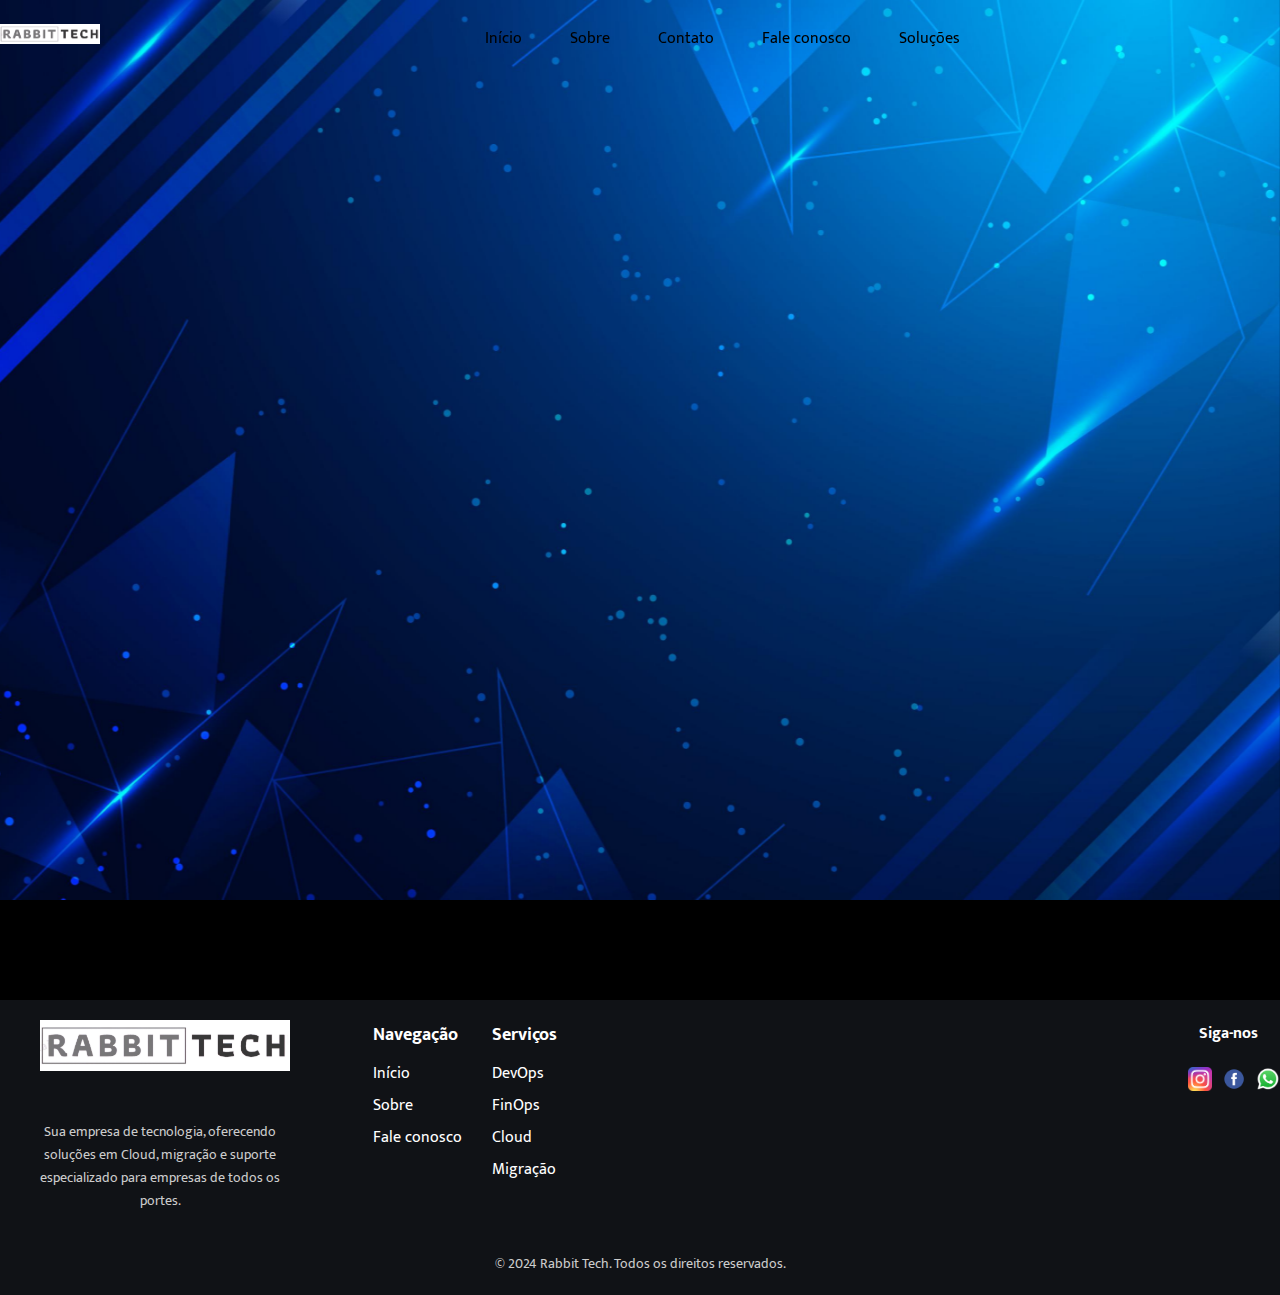
<file: case.html>
<!DOCTYPE html>
<html lang="pt-BR">
<head>
  <meta charset="UTF-8">
  <title>Rabbit Tech</title>
  <link rel="icon" type="image/x-icon" href="./Style/Untitled_logo.jpg">
  <meta name="viewport" content="width=device-width, initial-scale=1.0">
  <link rel="stylesheet" href="./style.css">
  <link rel="preconnect" href="https://fonts.gstatic.com">
  <link href="https://fonts.googleapis.com/css2?family=Mukta:wght@300;400;600&display=swap" rel="stylesheet">
  <link href="https://unpkg.com/aos@2.3.1/dist/aos.css" rel="stylesheet">
</head>
<body>
  <div id="background_sobre">
  </div>

  <div id="app">
    <header>
      <a href="./index.html">
        <img src="./Style/rabbit.jpg" alt="Logo">
      </a>
      <ul class="navigation">
        <li><a href="./index.html" class="navigation_link">Início</a></li>
        <li><a href="./sobre.html" class="navigation_link">Sobre</a></li>
        <li><a href="./Contato.html" class="navigation_link">Contato</a></li>
        <li><a href="./consultoria.html" class="navigation_link">Fale conosco</a></li>
        <li class="dropdown">
          <a href="#" class="navigation_link dropdown_toggle">Soluções</a>
          <ul class="dropdown_menu">
            <li><a href="#">DevOps</a></li>
            <li><a href="#">FinOps</a></li>
            <li><a href="#">Cloud</a></li>
            <li><a href="#">Migração</a></li>
          </ul>
        </li>
      </ul>
    </header>

    <main>
      
    </main>
  </div>

  <footer>
    <div class="footer-content">
      <div class="footer-logo-description">
        <a href="./index.html">
        <img src="./Style/rabbit.jpg" alt="Logo da sua empresa" class="footer-logo"></a>
        <p>Sua empresa de tecnologia, oferecendo soluções em Cloud, migração e suporte especializado para empresas de todos os portes.</p>
      </div>
  
      <div class="footer-links">
        <ul class="footer-column">
          <li><h4>Navegação</h4></li>
          <li><a href="./index.html" class="footer-link">Início</a></li>
          <li><a href="./sobre.html" class="footer-link">Sobre</a></li>
          <li><a href="./consultoria.html" class="footer-link">Fale conosco</a></li>
        </ul>
  
        <ul class="footer-column">
          <li><h4>Serviços</h4></li>
          <li><a href="./index.html" class="footer-link">DevOps</a></li>
          <li><a href="./index.html" class="footer-link">FinOps</a></li>
          <li><a href="./index.html" class="footer-link">Cloud</a></li>
          <li><a href="./index.html" class="footer-link">Migração</a></li>
        </ul>
      </div>
  
      <div class="footer-social">
        <h4>Siga-nos</h4>
        <a href="https://www.instagram.com" target="_blank"><img src="./Style/instagram-logo.png" class="social-icon" alt="Instagram"></a>
        <a href="https://www.facebook.com" target="_blank"><img src="./Style/2023_Facebook_icon.png" class="social-icon" alt="Facebook"></a>
        <a href="https://web.whatsapp.com" target="_blank"><img src="./Style/WhatsApp.svg.png" class="social-icon" alt="WhatsApp"></a>
      </div>
    </div>
  
    <p>&copy; 2024 Rabbit Tech. Todos os direitos reservados.</p>
  </footer>
</body>
</html>
</file>
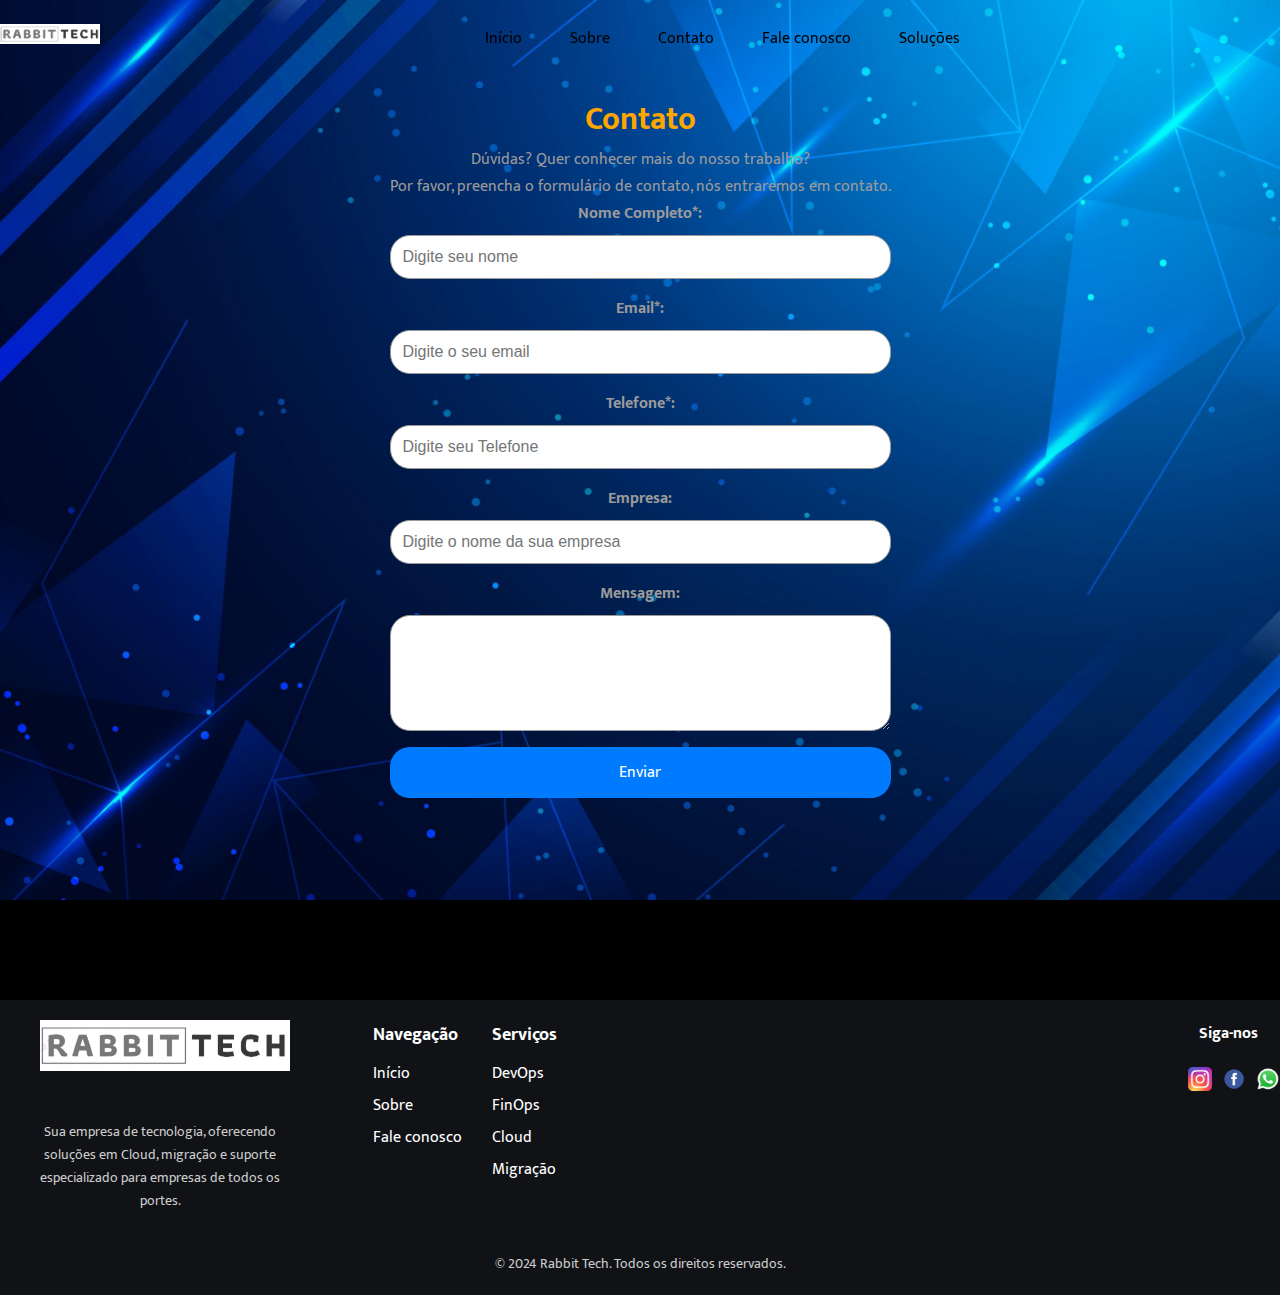
<file: Contato.html>
<!DOCTYPE html>
<html lang="pt-BR">
<head>
  <meta charset="UTF-8">
  <title>Rabbit Tech</title>
  <link rel="icon" type="image/x-icon" href="./Style/Untitled_logo.jpg">
  <meta name="viewport" content="width=device-width, initial-scale=1.0">
  <link rel="stylesheet" href="./style.css">
  <link rel="preconnect" href="https://fonts.gstatic.com">
  <link href="https://fonts.googleapis.com/css2?family=Mukta:wght@300;400;600&display=swap" rel="stylesheet">
  <link href="https://unpkg.com/aos@2.3.1/dist/aos.css" rel="stylesheet">
  <script defer src="email.js"></script>
</head>
<body>
  <div id="background_cons"></div>

  <div id="app">
    <header>
      <a href="./index.html">
        <img src="./Style/rabbit.jpg" alt="Logo">
      </a>
      <ul class="navigation">
        <li><a href="./index.html" class="navigation_link">Início</a></li>
        <li><a href="./sobre.html" class="navigation_link">Sobre</a></li>
        <li><a href="./Contato.html" class="navigation_link">Contato</a></li>
        <li><a href="./consultoria.html" class="navigation_link">Fale conosco</a></li>
        <li class="dropdown">
          <a href="#" class="navigation_link dropdown_toggle">Soluções</a>
          <ul class="dropdown_menu">
            <li><a href="#">DevOps</a></li>
            <li><a href="#">FinOps</a></li>
            <li><a href="#">Cloud</a></li>
            <li><a href="#">Migração</a></li>
          </ul>
        </li>
      </ul>
    </header>

    <main id="contato">
      <section class="contact-info">
        <h1>Contato</h1>
        <p>Dúvidas? Quer conhecer mais do nosso trabalho?</p>
        <p>Por favor, preencha o formulário de contato, nós entraremos em contato.</p>
        <form class="contact-form" action="https://formsubmit.co/ajax/berlofa2004@gmail.com" 
        method="POST" 
        data-form
        novalidate>

          <label for="name">Nome Completo*:</label>
          <input type="text" id="name" name="name" placeholder="Digite seu nome" required>

          <label for="email">Email*:</label>
          <input type="email" id="email" name="email" placeholder="Digite o seu email" required>

          <label for="phone">Telefone*:</label>
          <input type="tel" id="phone" name="phone" placeholder="Digite seu Telefone" maxlength="15" required>

          <label for="company">Empresa:</label>
          <input type="text" id="company" name="company" placeholder="Digite o nome da sua empresa" required>

          <label for="message">Mensagem:</label>
          <textarea id="message" name="message" rows="5" required></textarea>

          <button type="submit" data-button id="Enviar">Enviar</button>
          <!-- Elemento para exibir mensagens de feedback -->
          <p id="feedback" style="display: none;"></p>
        </form>

        <script>
          // Função para aplicar a máscara de telefone
          function aplicarMascaraTelefone(event) {
              const input = event.target;
              let telefone = input.value.replace(/\D/g, ''); // Remove todos os caracteres não numéricos

              // Formata o telefone de acordo com o padrão (11) 95570-1768
              if (telefone.length > 10) {
                  telefone = telefone.replace(/^(\d{2})(\d{5})(\d{4})/, '($1) $2-$3');
              } else if (telefone.length > 5) {
                  telefone = telefone.replace(/^(\d{2})(\d{4})(\d{0,4})/, '($1) $2-$3');
              } else if (telefone.length > 2) {
                  telefone = telefone.replace(/^(\d{2})(\d{0,5})/, '($1) $2');
              } else {
                  telefone = telefone.replace(/^(\d*)/, '($1');
              }

              input.value = telefone;
          }

          // Adiciona o evento ao campo de telefone
          const telefoneInput = document.getElementById('phone');
          telefoneInput.addEventListener('input', aplicarMascaraTelefone);
        </script>
      </section>
    </main>
  </div>

  <footer>
    <div class="footer-content">
      <div class="footer-logo-description">
        <a href="./index.html">
          <img src="./Style/rabbit.jpg" alt="Logo da sua empresa" class="footer-logo"></a>
        <p>Sua empresa de tecnologia, oferecendo soluções em Cloud, migração e suporte especializado para empresas de todos os portes.</p>
      </div>

      <div class="footer-links">
        <ul class="footer-column">
          <li><h4>Navegação</h4></li>
          <li><a href="./index.html" class="footer-link">Início</a></li>
          <li><a href="./sobre.html" class="footer-link">Sobre</a></li>
          <li><a href="./consultoria.html" class="footer-link">Fale conosco</a></li>
        </ul>

        <ul class="footer-column">
          <li><h4>Serviços</h4></li>
          <li><a href="./index.html" class="footer-link">DevOps</a></li>
          <li><a href="./index.html" class="footer-link">FinOps</a></li>
          <li><a href="./index.html" class="footer-link">Cloud</a></li>
          <li><a href="./index.html" class="footer-link">Migração</a></li>
        </ul>
      </div>

      <div class="footer-social">
        <h4>Siga-nos</h4>
        <a href="https://www.instagram.com" target="_blank"><img src="./Style/instagram-logo.png" class="social-icon" alt="Instagram"></a>
        <a href="https://www.facebook.com" target="_blank"><img src="./Style/2023_Facebook_icon.png" class="social-icon" alt="Facebook"></a>
        <a href="https://web.whatsapp.com" target="_blank"><img src="./Style/WhatsApp.svg.png" class="social-icon" alt="WhatsApp"></a>
      </div>
    </div>

    <p>&copy; 2024 Rabbit Tech. Todos os direitos reservados.</p>
  </footer>
</body>
</html>
</file>
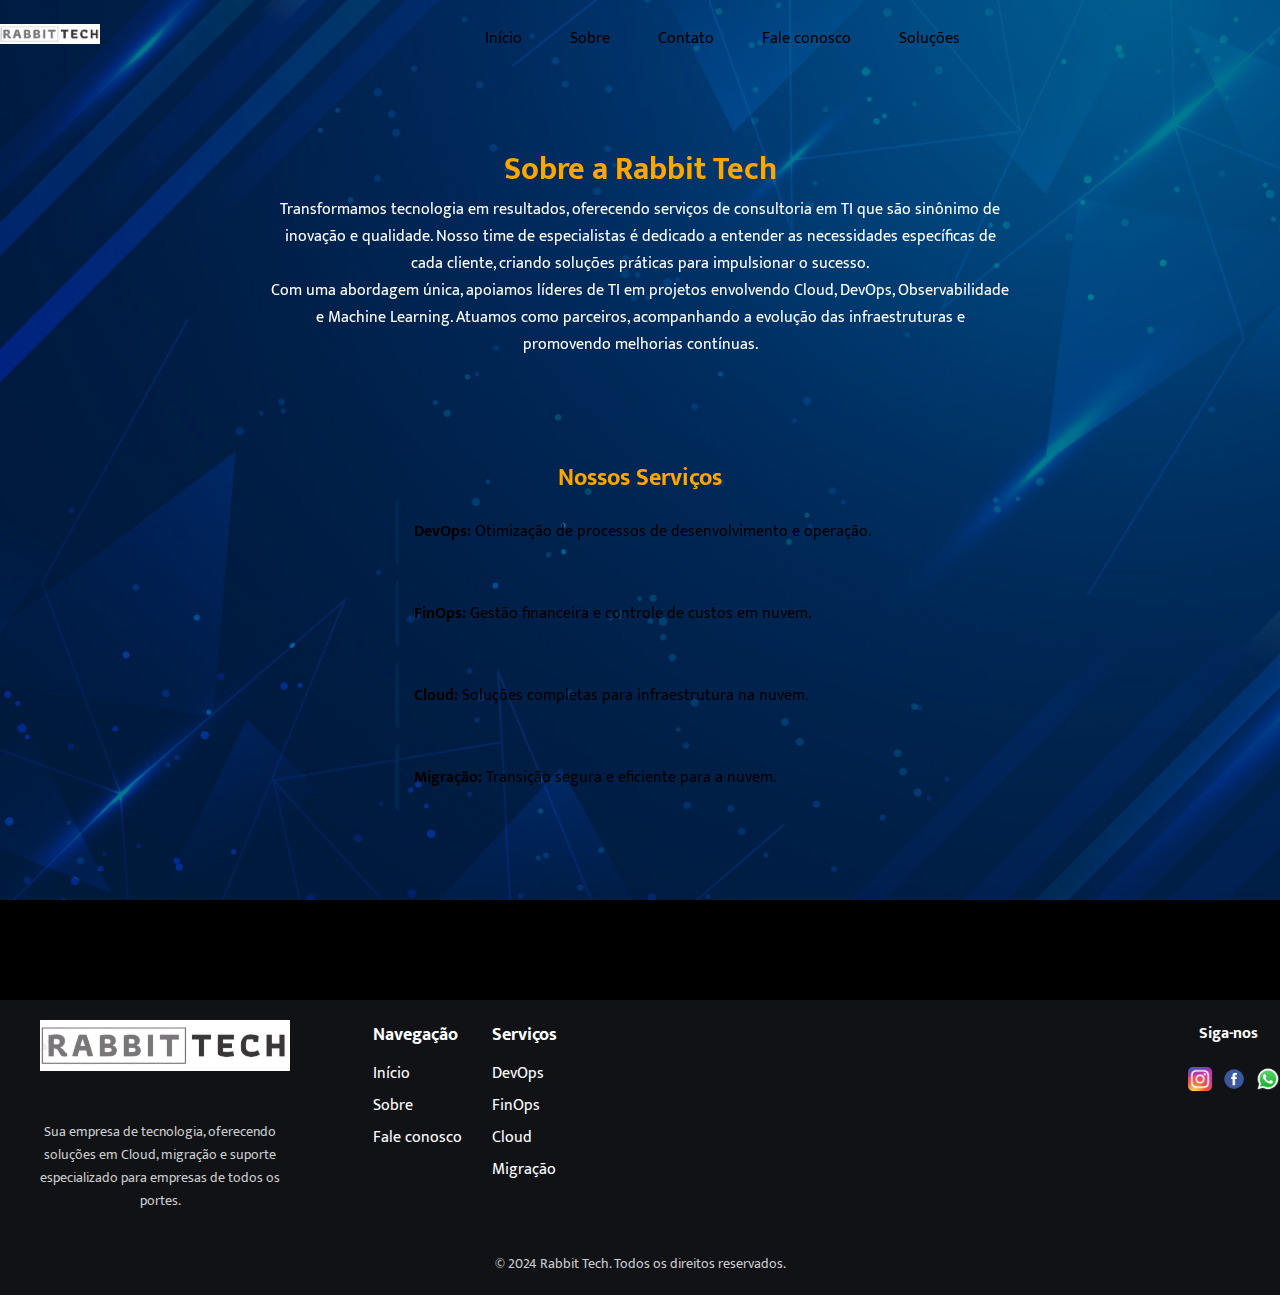
<file: sobre.html>
<!DOCTYPE html>
<html lang="pt-BR">
<head>
  <meta charset="UTF-8">
  <title>Rabbit Tech</title>
  <link rel="icon" type="image/x-icon" href="./Style/Untitled_logo.jpg">
  <meta name="viewport" content="width=device-width, initial-scale=1.0">
  <link rel="stylesheet" href="./style.css">
  <link rel="preconnect" href="https://fonts.gstatic.com">
  <link href="https://fonts.googleapis.com/css2?family=Mukta:wght@300;400;600&display=swap" rel="stylesheet">
</head>
<body>
  <div id="background_sobre">
    <div class="overlay"></div>
  </div>

  <div id="app">
    <header>
      <a href="./index.html">
        <img src="./Style/rabbit.jpg" alt="Logo">
      </a>
      <ul class="navigation">
        <li><a href="./index.html" class="navigation_link">Início</a></li>
        <li><a href="./sobre.html" class="navigation_link">Sobre</a></li>
        <li><a href="./Contato.html" class="navigation_link">Contato</a></li>
        <li><a href="./consultoria.html" class="navigation_link">Fale conosco</a></li>
        <li class="dropdown">
          <a href="#" class="navigation_link dropdown_toggle">Soluções</a>
          <ul class="dropdown_menu">
            <li><a href="#">DevOps</a></li>
            <li><a href="#">FinOps</a></li>
            <li><a href="#">Cloud</a></li>
            <li><a href="#">Migração</a></li>
          </ul>
        </li>
      </ul>
    </header>

    <main>
      <section id="sobre-nos">
        <div class="container">
          <h1>Sobre a Rabbit Tech</h1>
          <p>
            Transformamos tecnologia em resultados, oferecendo serviços de consultoria em TI que são sinônimo de inovação e qualidade. 
            Nosso time de especialistas é dedicado a entender as necessidades específicas de cada cliente, criando soluções práticas para impulsionar o sucesso.
          </p>
          <p>
            Com uma abordagem única, apoiamos líderes de TI em projetos envolvendo Cloud, DevOps, Observabilidade e Machine Learning. Atuamos como parceiros, acompanhando a evolução das infraestruturas e promovendo melhorias contínuas.
          </p>
        </div>
      </section>

      <section id="servicos">
        <div class="container">
          <h2>Nossos Serviços</h2>
          <ul class="service-list">
            <li><a href="./index.html" class="navigation_link"><strong>DevOps:</strong> Otimização de processos de desenvolvimento e operação.</a></li>
            <li><a href="./index.html" class="navigation_link"><strong>FinOps:</strong> Gestão financeira e controle de custos em nuvem.</a></li>
            <li><a href="./index.html" class="navigation_link"><strong>Cloud:</strong> Soluções completas para infraestrutura na nuvem.</a></li>
            <li><a href="./index.html" class="navigation_link"><strong>Migração:</strong> Transição segura e eficiente para a nuvem.</a></li>
          </ul>
        </div>
      </section>
    </main>
  </div>

<footer>
    <div class="footer-content">
      <div class="footer-logo-description">
        <a href="./index.html">
        <img src="./Style/rabbit.jpg" alt="Logo da sua empresa" class="footer-logo"></a>
        <p>Sua empresa de tecnologia, oferecendo soluções em Cloud, migração e suporte especializado para empresas de todos os portes.</p>
      </div>
  
      <div class="footer-links">
        <ul class="footer-column">
          <li><h4>Navegação</h4></li>
          <li><a href="./index.html" class="footer-link">Início</a></li>
          <li><a href="./sobre.html" class="footer-link">Sobre</a></li>
          <li><a href="./consultoria.html" class="footer-link">Fale conosco</a></li>
        </ul>
  
        <ul class="footer-column">
          <li><h4>Serviços</h4></li>
          <li><a href="./index.html" class="footer-link">DevOps</a></li>
          <li><a href="./index.html" class="footer-link">FinOps</a></li>
          <li><a href="./index.html" class="footer-link">Cloud</a></li>
          <li><a href="./index.html" class="footer-link">Migração</a></li>
        </ul>
      </div>
  
      <div class="footer-social">
        <h4>Siga-nos</h4>
        <a href="https://www.instagram.com" target="_blank"><img src="./Style/instagram-logo.png" class="social-icon" alt="Instagram"></a>
        <a href="https://www.facebook.com" target="_blank"><img src="./Style/2023_Facebook_icon.png" class="social-icon" alt="Facebook"></a>
        <a href="https://web.whatsapp.com" target="_blank"><img src="./Style/WhatsApp.svg.png" class="social-icon" alt="WhatsApp"></a>
      </div>
    </div>
  
    <p>&copy; 2024 Rabbit Tech. Todos os direitos reservados.</p>
  </footer>
</body>
</html>
</file>
<file: style.css>
@import url('./background.css');
@import url('./header.css');
@import url('./main.css');
@import url('./contato.css');
@import url('./footer.css');
@import url('./sobre.css');

html {
  scroll-behavior: smooth;
}


* {
    padding: 0;
    margin: 0;
    box-sizing: border-box;
  }
  
  :root {
    --text: #EDF1F7;
    --red: #C51212;
    --blue: #0c2555;
    --green: #14B02D;
    --yellow: #ffffff;
  }
  
  html, body {
    height: 100%;
    margin: 0;
  }

  body, button, a {
    color: var(--text);
    font: 400 1rem "Mukta", sans-serif;
  }
  
  a {
    text-decoration: none;
  }
  
  button:hover {
    cursor: pointer;
  }

  #app {
    display: flex;
    flex-direction: column;
    align-items: center;
    flex: 1;
    width: 100%;
    height: 100%;
  }
</file>
